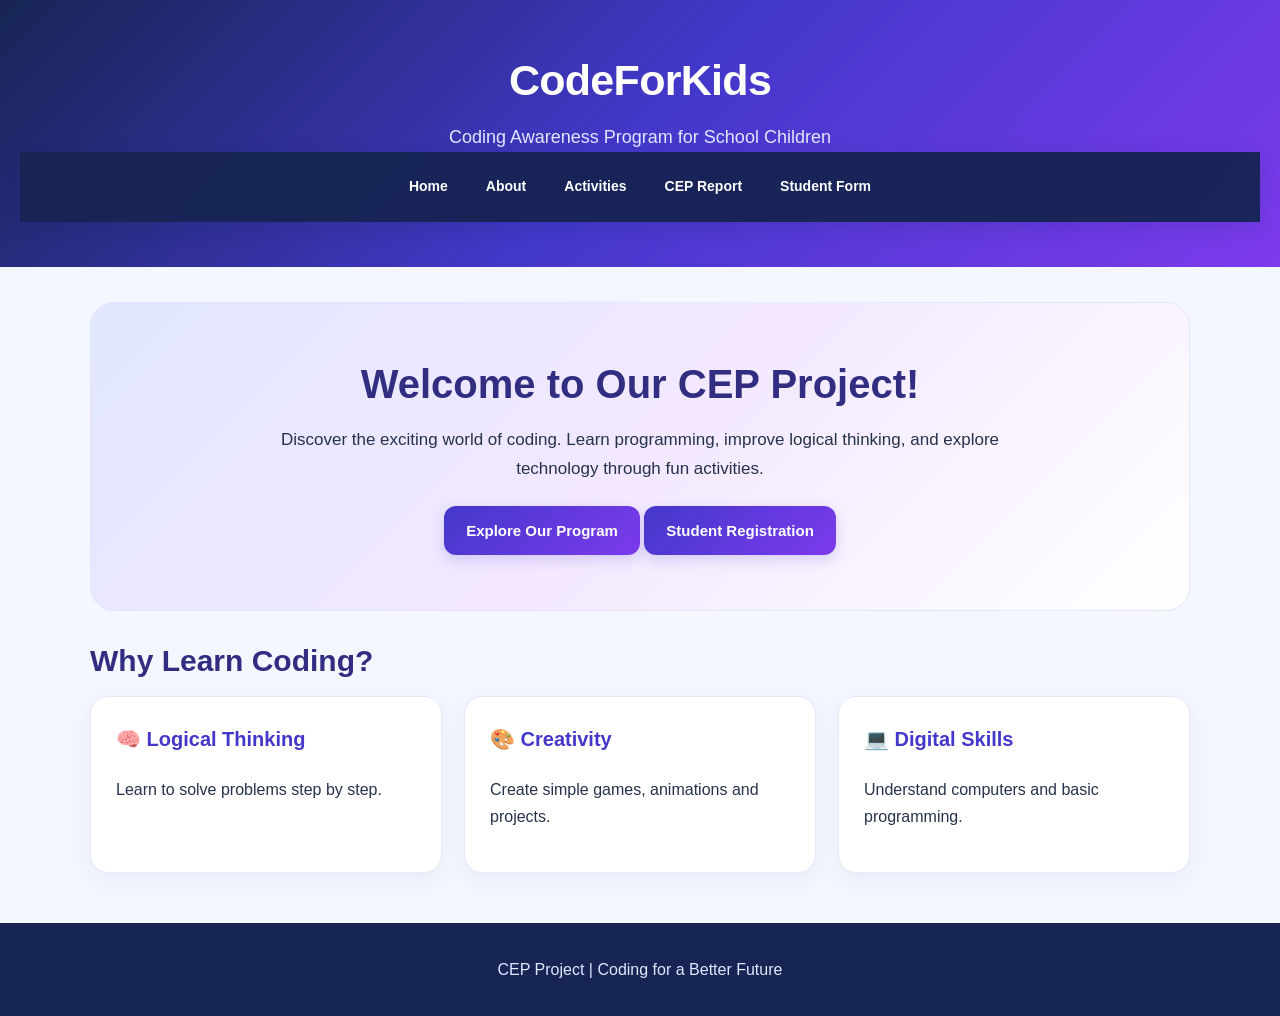
<file: index.html>
<!DOCTYPE html>
<html lang="en">
<head>
    <meta charset="UTF-8">
    <meta name="viewport" content="width=device-width, initial-scale=1.0">
    <title>Home | Coding Awareness CEP</title>
    <link rel="stylesheet" href="style.css">
</head>
<body>

    <header>
        <h1>CodeForKids</h1>
        <p>Coding Awareness Program for School Children</p>

        <nav>
            <a href="index.html">Home</a>
            <a href="about.html">About</a>
            <a href="activities.html">Activities</a>
            <a href="report.html">CEP Report</a>
            <a href="student.html">Student Form</a>
        </nav>
    </header>

    <main>
        <section class="hero">
            <h2>Welcome to Our CEP Project!</h2>
            <p>
                Discover the exciting world of coding.
                Learn programming, improve logical thinking,
                and explore technology through fun activities.
            </p>
            <a class="button" href="about.html">Explore Our Program</a>
            <a class="button" href="student.html">Student Registration</a>
        </section>

        <section class="content">
            <h2>Why Learn Coding?</h2>
            <div class="cards">
                <article class="card">
                    <h3>🧠 Logical Thinking</h3>
                    <p>Learn to solve problems step by step.</p>
                </article>

                <article class="card">
                    <h3>🎨 Creativity</h3>
                    <p>Create simple games, animations and projects.</p>
                </article>

                <article class="card">
                    <h3>💻 Digital Skills</h3>
                    <p>Understand computers and basic programming.</p>
                </article>
            </div>
        </section>
    </main>

    <footer>
        <p>CEP Project | Coding for a Better Future</p>
    </footer>

</body>
</html>
</file>
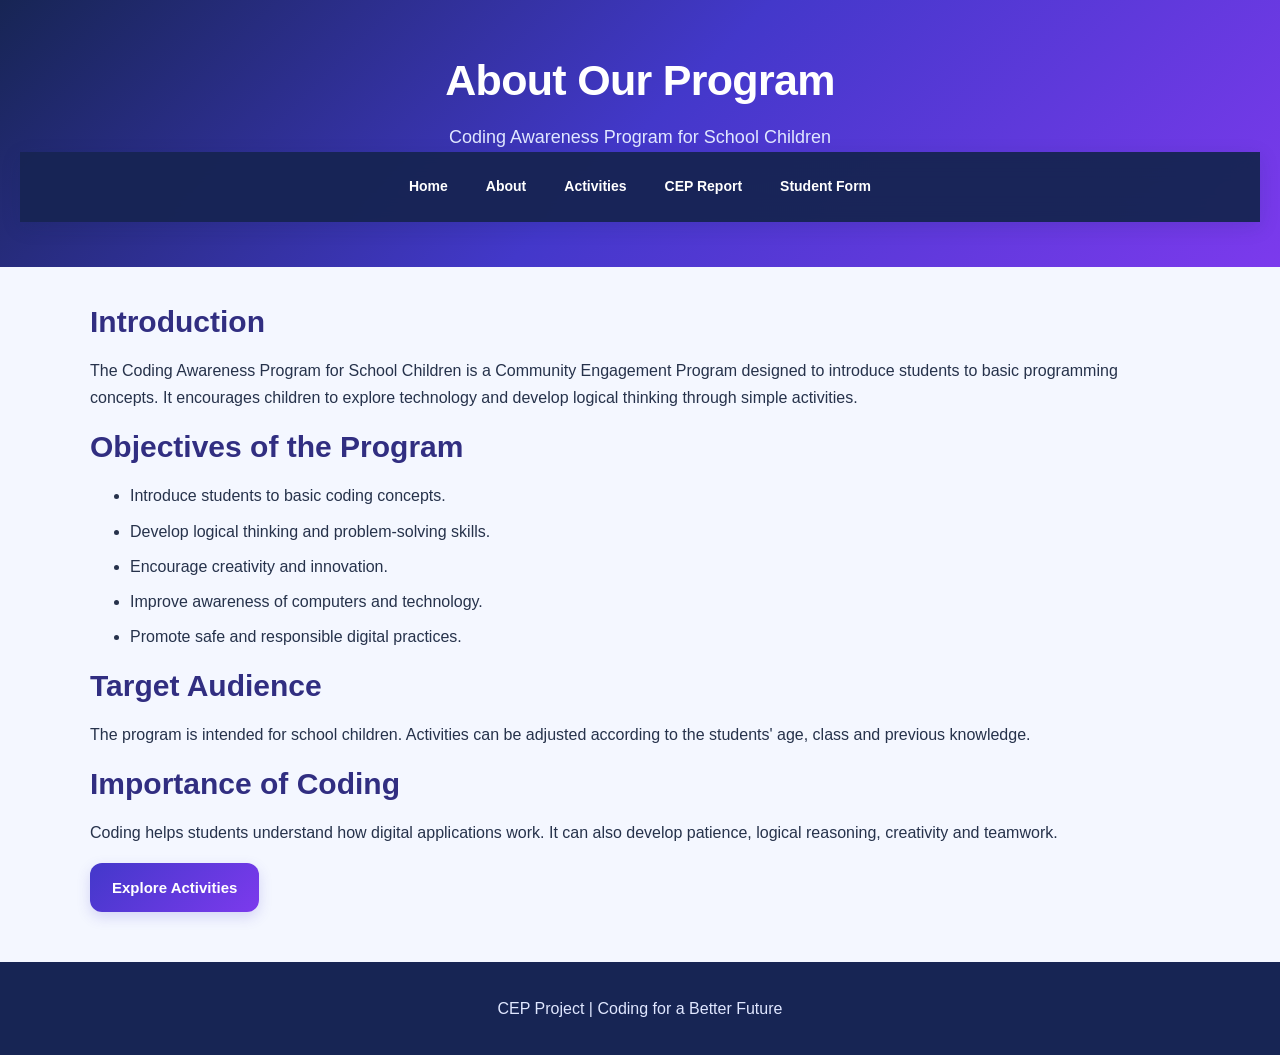
<file: about.html>
<!DOCTYPE html>
<html lang="en">
<head>
    <meta charset="UTF-8">
    <meta name="viewport" content="width=device-width, initial-scale=1.0">
    <title>About | Coding Awareness CEP</title>
    <link rel="stylesheet" href="style.css">
</head>
<body>

    <header>
        <h1>About Our Program</h1>
        <p>Coding Awareness Program for School Children</p>

        <nav>
            <a href="index.html">Home</a>
            <a href="about.html">About</a>
            <a href="activities.html">Activities</a>
            <a href="report.html">CEP Report</a>
            <a href="student.html">Student Form</a>
        </nav>
    </header>

    <main>
        <section class="content">
            <h2>Introduction</h2>
            <p>
                The Coding Awareness Program for School Children
                is a Community Engagement Program designed to
                introduce students to basic programming concepts.
                It encourages children to explore technology and
                develop logical thinking through simple activities.
            </p>

            <h2>Objectives of the Program</h2>
            <ul>
                <li>Introduce students to basic coding concepts.</li>
                <li>Develop logical thinking and problem-solving skills.</li>
                <li>Encourage creativity and innovation.</li>
                <li>Improve awareness of computers and technology.</li>
                <li>Promote safe and responsible digital practices.</li>
            </ul>

            <h2>Target Audience</h2>
            <p>
                The program is intended for school children.
                Activities can be adjusted according to the
                students' age, class and previous knowledge.
            </p>

            <h2>Importance of Coding</h2>
            <p>
                Coding helps students understand how digital
                applications work. It can also develop patience,
                logical reasoning, creativity and teamwork.
            </p>

            <a class="button" href="activities.html">
                Explore Activities
            </a>
        </section>
    </main>

    <footer>
        <p>CEP Project | Coding for a Better Future</p>
    </footer>

</body>
</html>
</file>
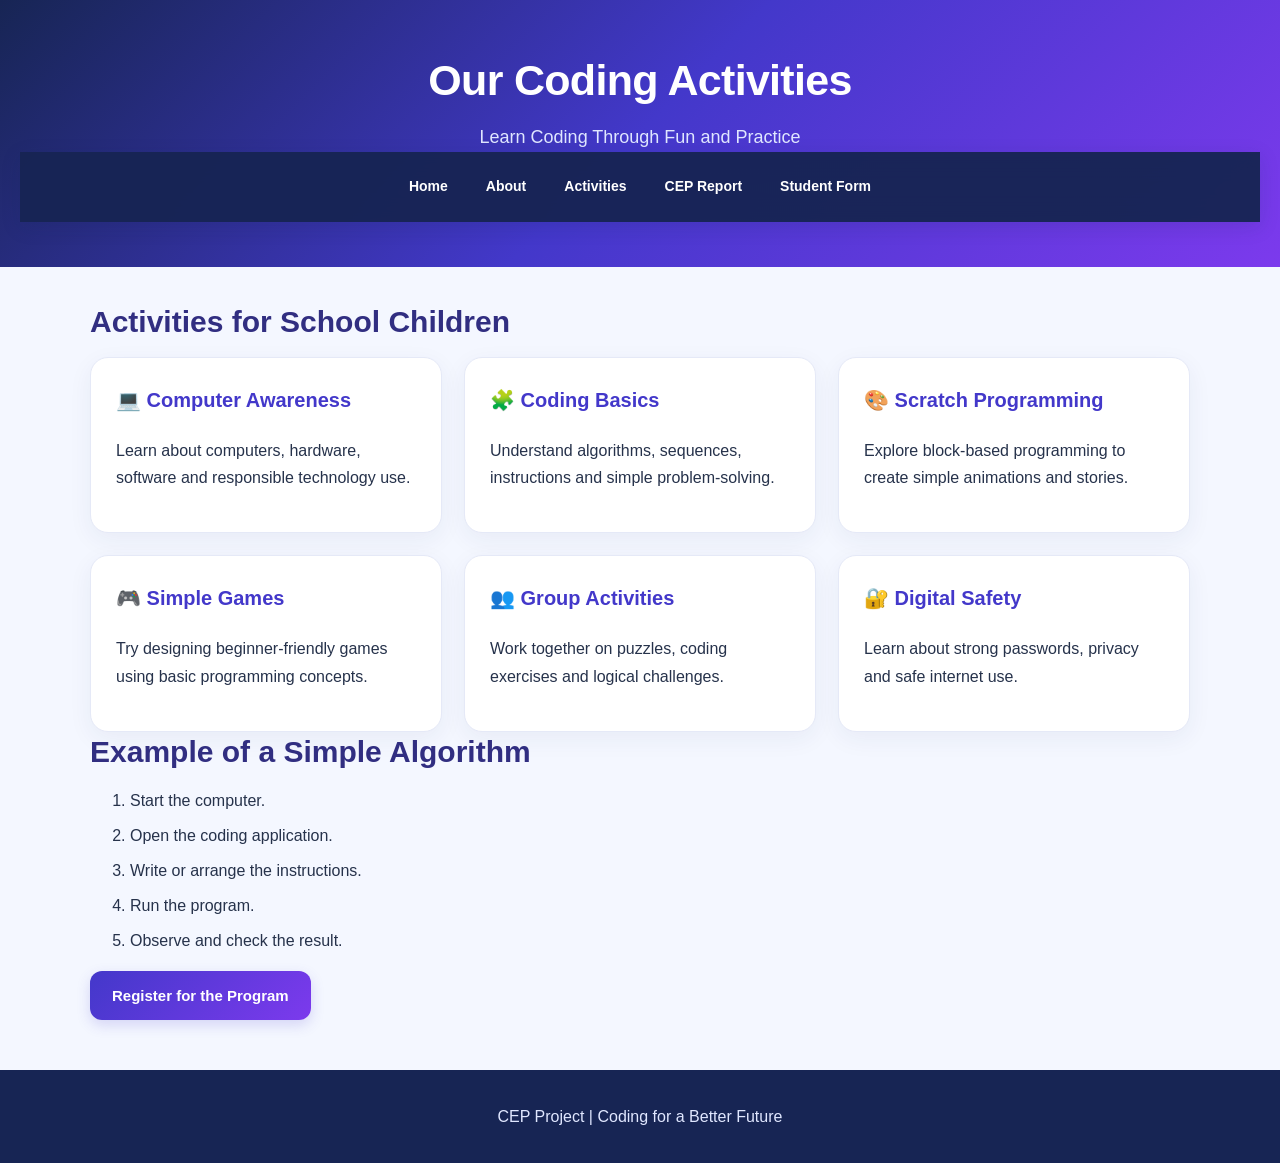
<file: activities.html>
<!DOCTYPE html>
<html lang="en">
<head>
    <meta charset="UTF-8">
    <meta name="viewport" content="width=device-width, initial-scale=1.0">
    <title>Activities | Coding Awareness CEP</title>
    <link rel="stylesheet" href="style.css">
</head>
<body>

    <header>
        <h1>Our Coding Activities</h1>
        <p>Learn Coding Through Fun and Practice</p>

        <nav>
            <a href="index.html">Home</a>
            <a href="about.html">About</a>
            <a href="activities.html">Activities</a>
            <a href="report.html">CEP Report</a>
            <a href="student.html">Student Form</a>
        </nav>
    </header>

    <main>
        <section class="content">
            <h2>Activities for School Children</h2>

            <div class="cards">
                <article class="card">
                    <h3>💻 Computer Awareness</h3>
                    <p>
                        Learn about computers, hardware,
                        software and responsible technology use.
                    </p>
                </article>

                <article class="card">
                    <h3>🧩 Coding Basics</h3>
                    <p>
                        Understand algorithms, sequences,
                        instructions and simple problem-solving.
                    </p>
                </article>

                <article class="card">
                    <h3>🎨 Scratch Programming</h3>
                    <p>
                        Explore block-based programming to
                        create simple animations and stories.
                    </p>
                </article>

                <article class="card">
                    <h3>🎮 Simple Games</h3>
                    <p>
                        Try designing beginner-friendly games
                        using basic programming concepts.
                    </p>
                </article>

                <article class="card">
                    <h3>👥 Group Activities</h3>
                    <p>
                        Work together on puzzles, coding
                        exercises and logical challenges.
                    </p>
                </article>

                <article class="card">
                    <h3>🔐 Digital Safety</h3>
                    <p>
                        Learn about strong passwords, privacy
                        and safe internet use.
                    </p>
                </article>
            </div>

            <h2>Example of a Simple Algorithm</h2>
            <ol>
                <li>Start the computer.</li>
                <li>Open the coding application.</li>
                <li>Write or arrange the instructions.</li>
                <li>Run the program.</li>
                <li>Observe and check the result.</li>
            </ol>

            <a class="button" href="student.html">
                Register for the Program
            </a>
        </section>
    </main>

    <footer>
        <p>CEP Project | Coding for a Better Future</p>
    </footer>

</body>
</html>
</file>
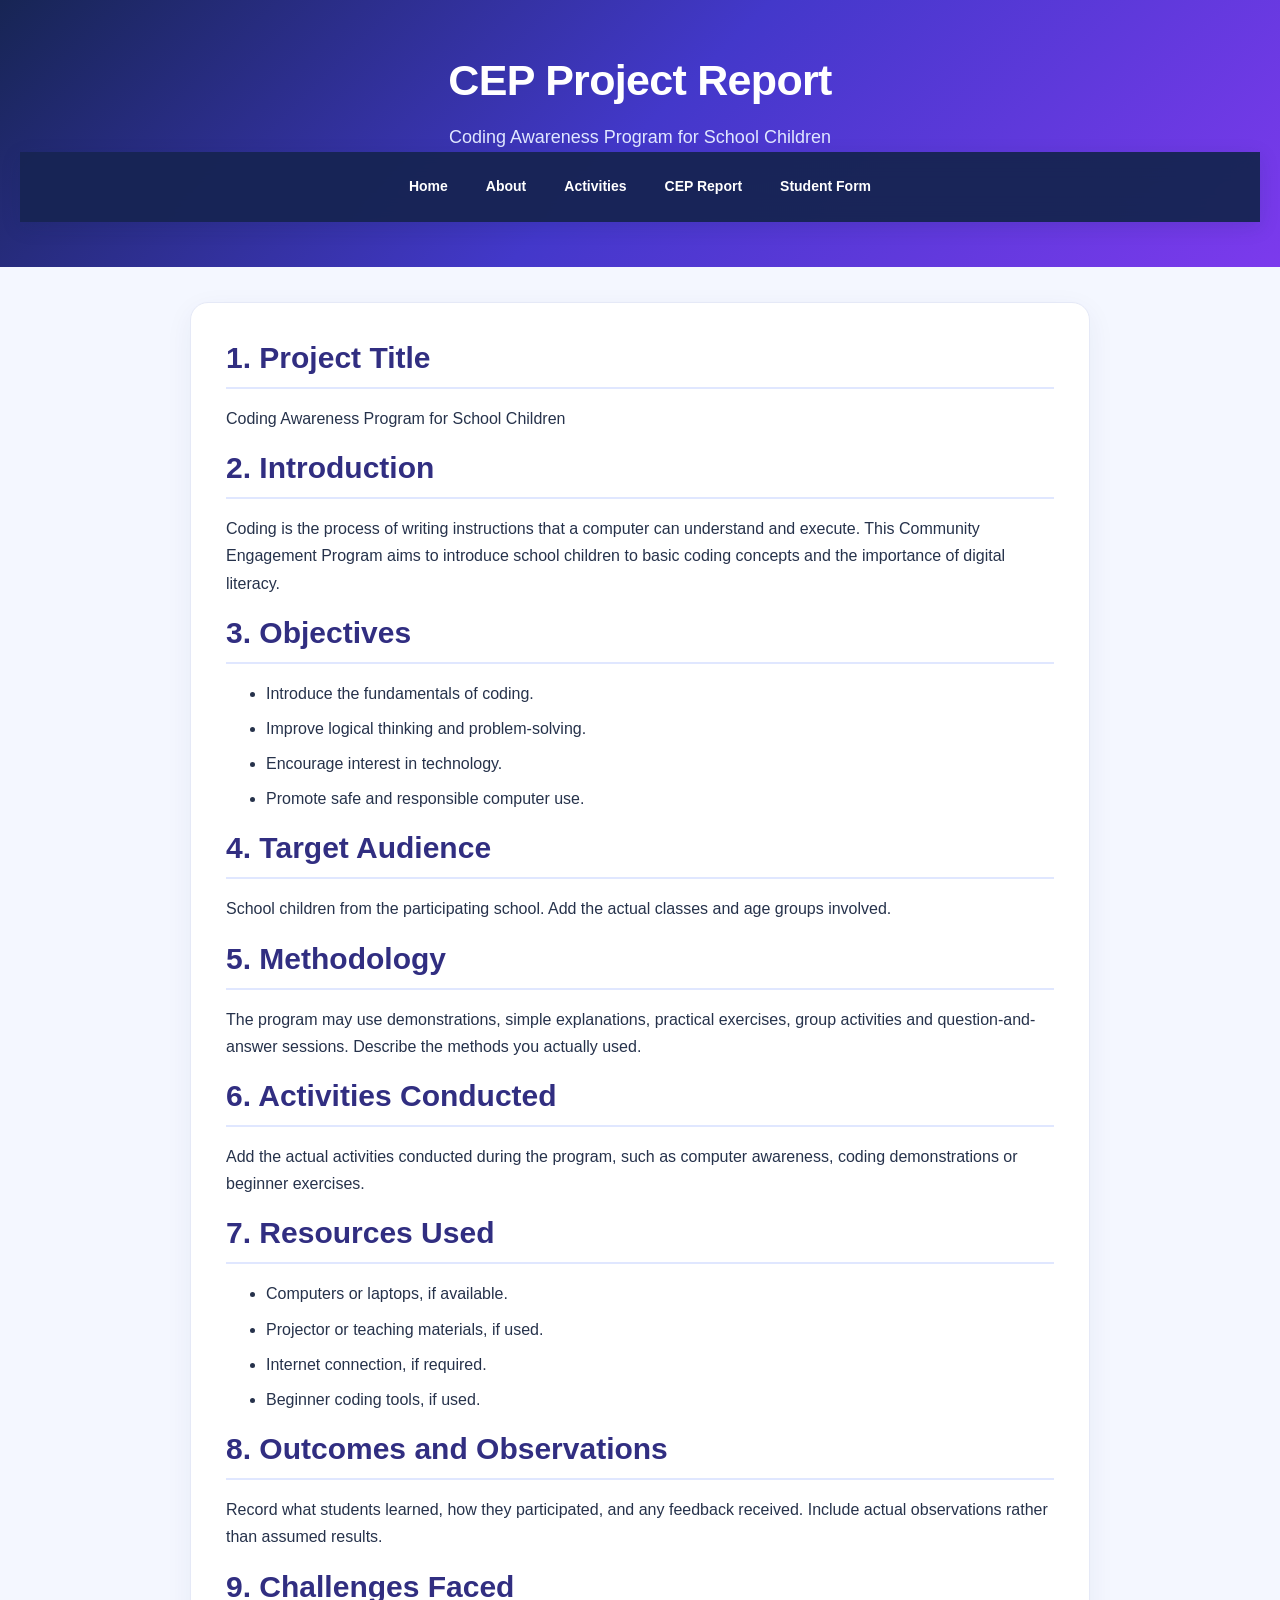
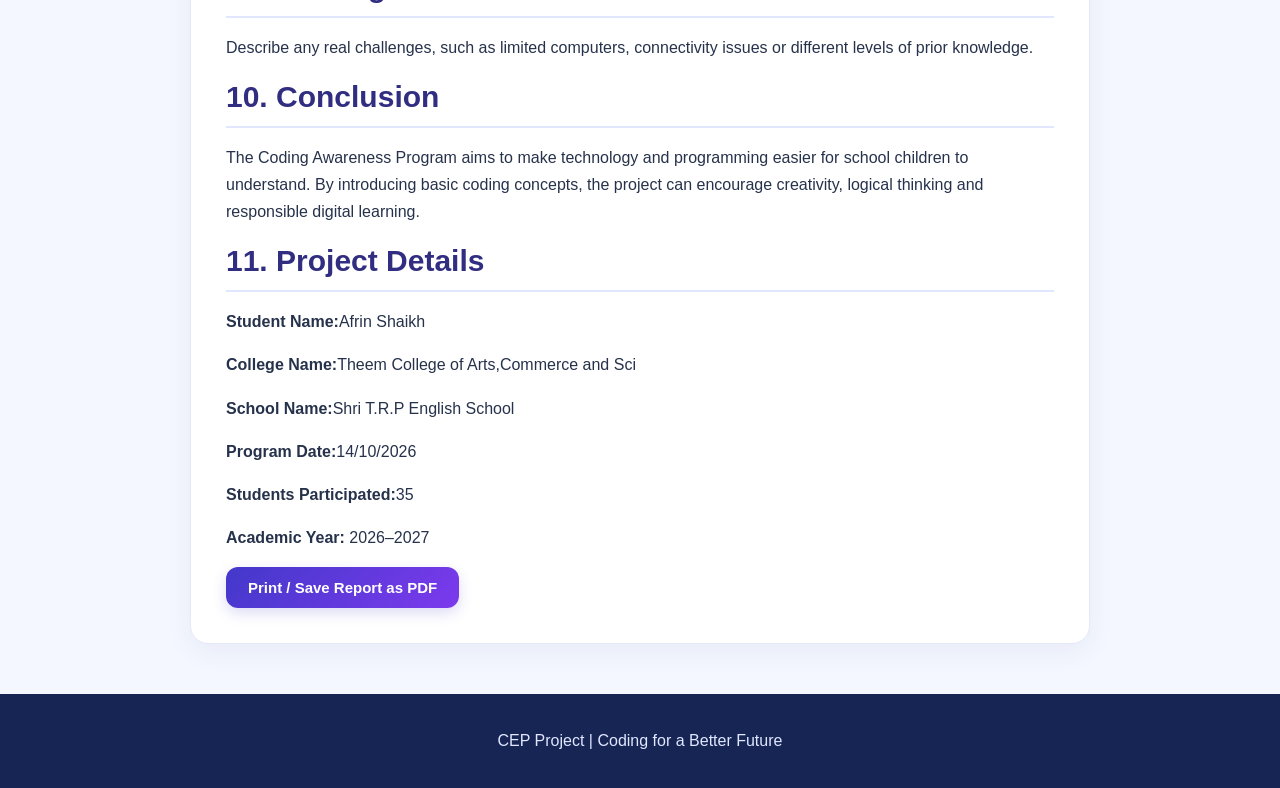
<file: report.html>
<!DOCTYPE html>
<html lang="en">
<head>
    <meta charset="UTF-8">
    <meta name="viewport" content="width=device-width, initial-scale=1.0">
    <title>CEP Report | Coding Awareness</title>
    <link rel="stylesheet" href="style.css">
</head>
<body>

    <header>
        <h1>CEP Project Report</h1>
        <p>Coding Awareness Program for School Children</p>

        <nav>
            <a href="index.html">Home</a>
            <a href="about.html">About</a>
            <a href="activities.html">Activities</a>
            <a href="report.html">CEP Report</a>
            <a href="student.html">Student Form</a>
        </nav>
    </header>

    <main>
        <section class="content report-content">

            <h2>1. Project Title</h2>
            <p>
                Coding Awareness Program for School Children
            </p>

            <h2>2. Introduction</h2>
            <p>
                Coding is the process of writing instructions
                that a computer can understand and execute.
                This Community Engagement Program aims to
                introduce school children to basic coding
                concepts and the importance of digital literacy.
            </p>

            <h2>3. Objectives</h2>
            <ul>
                <li>Introduce the fundamentals of coding.</li>
                <li>Improve logical thinking and problem-solving.</li>
                <li>Encourage interest in technology.</li>
                <li>Promote safe and responsible computer use.</li>
            </ul>

            <h2>4. Target Audience</h2>
            <p>
                School children from the participating school.
                Add the actual classes and age groups involved.
            </p>

            <h2>5. Methodology</h2>
            <p>
                The program may use demonstrations, simple
                explanations, practical exercises, group
                activities and question-and-answer sessions.
                Describe the methods you actually used.
            </p>

            <h2>6. Activities Conducted</h2>
            <p>
                Add the actual activities conducted during
                the program, such as computer awareness,
                coding demonstrations or beginner exercises.
            </p>

            <h2>7. Resources Used</h2>
            <ul>
                <li>Computers or laptops, if available.</li>
                <li>Projector or teaching materials, if used.</li>
                <li>Internet connection, if required.</li>
                <li>Beginner coding tools, if used.</li>
            </ul>

            <h2>8. Outcomes and Observations</h2>
            <p>
                Record what students learned, how they
                participated, and any feedback received.
                Include actual observations rather than
                assumed results.
            </p>

            <h2>9. Challenges Faced</h2>
            <p>
                Describe any real challenges, such as
                limited computers, connectivity issues
                or different levels of prior knowledge.
            </p>

            <h2>10. Conclusion</h2>
            <p>
                The Coding Awareness Program aims to make
                technology and programming easier for
                school children to understand. By introducing
                basic coding concepts, the project can
                encourage creativity, logical thinking and
                responsible digital learning.
            </p>

            <h2>11. Project Details</h2>
            <p><strong>Student Name:</strong>Afrin Shaikh </p>
            <p><strong>College Name:</strong>Theem College of Arts,Commerce and Sci</p>
            <p><strong>School Name:</strong>Shri T.R.P English School</p>
            <p><strong>Program Date:</strong>14/10/2026</p>
            <p><strong>Students Participated:</strong>35</p>
            <p><strong>Academic Year:</strong> 2026–2027</p>

            <button class="button" onclick="window.print()">
                Print / Save Report as PDF
            </button>

        </section>
    </main>

    <footer>
        <p>CEP Project | Coding for a Better Future</p>
    </footer>

</body>
</html>
</file>
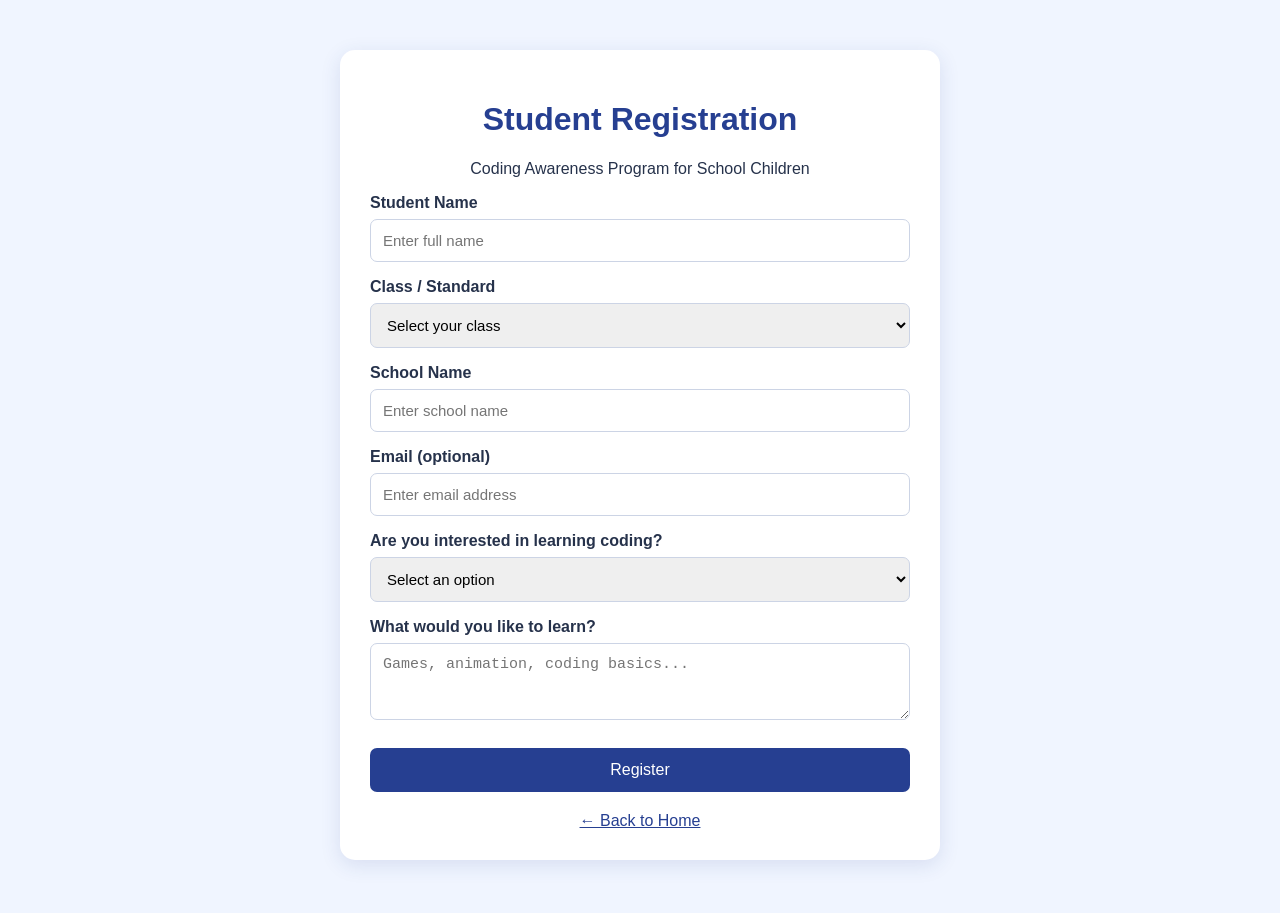
<file: student.html>
<!DOCTYPE html>
<html lang="en">
<head>
    <meta charset="UTF-8">
    <meta name="viewport" content="width=device-width, initial-scale=1.0">

    <title>Student Registration | CEP</title>

    <style>
        * {
            box-sizing: border-box;
        }

        body {
            font-family: Arial, sans-serif;
            background: #f0f5ff;
            color: #26324b;
            margin: 0;
            padding: 25px;
        }

        .form-container {
            max-width: 600px;
            margin: 25px auto;
            padding: 30px;
            background: white;
            border-radius: 15px;
            box-shadow: 0 5px 20px #263f9120;
        }

        h1 {
            text-align: center;
            color: #263f91;
        }

        p {
            text-align: center;
        }

        label {
            display: block;
            margin-top: 16px;
            font-weight: bold;
        }

        input, select, textarea {
            width: 100%;
            padding: 12px;
            margin-top: 7px;
            border: 1px solid #ccd4e5;
            border-radius: 7px;
            font-size: 15px;
        }

        button {
            width: 100%;
            margin-top: 24px;
            padding: 13px;
            background: #263f91;
            color: white;
            border: none;
            border-radius: 7px;
            font-size: 16px;
            cursor: pointer;
        }

        button:hover {
            background: #18254b;
        }

        .back {
            display: block;
            text-align: center;
            margin-top: 20px;
            color: #263f91;
        }

        #message {
            color: #176b3a;
            text-align: center;
            margin-top: 15px;
        }
    </style>
</head>

<body>

    <div class="form-container">
        <h1>Student Registration</h1>

        <p>
            Coding Awareness Program for School Children
        </p>

        <form id="studentForm">

            <label for="studentName">Student Name</label>
            <input type="text" id="studentName"
                   placeholder="Enter full name" required>

            <label for="className">Class / Standard</label>
            <select id="className" required>
                <option value="">Select your class</option>
                <option>Class 5</option>
                <option>Class 6</option>
                <option>Class 7</option>
                <option>Class 8</option>
                <option>Class 9</option>
                <option>Class 10</option>
            </select>

            <label for="schoolName">School Name</label>
            <input type="text" id="schoolName"
                   placeholder="Enter school name" required>

            <label for="email">Email (optional)</label>
            <input type="email" id="email"
                   placeholder="Enter email address">

            <label for="interest">Are you interested in learning coding?</label>
            <select id="interest" required>
                <option value="">Select an option</option>
                <option>Yes, very interested</option>
                <option>Somewhat interested</option>
                <option>I want to learn more first</option>
            </select>

            <label for="comments">What would you like to learn?</label>
            <textarea id="comments" rows="3"
                      placeholder="Games, animation, coding basics..."></textarea>

            <button type="submit">Register</button>

            <p id="message" role="status"></p>
        </form>

        <a class="back" href="index.html">
            ← Back to Home
        </a>
    </div>

    <script>
        document.getElementById("studentForm")
            .addEventListener("submit", function(event) {

                event.preventDefault();

                document.getElementById("message").textContent =
                    "Thank you! Your form was completed successfully.";

                this.reset();
            });
    </script>

</body>
</html>
</file>
<file: style.css>
/* =====================================
   CODING AWARENESS CEP WEBSITE
   Modern, Responsive Website Design
===================================== */

/* 1. Global styles */
* {
    box-sizing: border-box;
}

html {
    scroll-behavior: smooth;
    scroll-padding-top: 100px;
}

body {
    margin: 0;
    font-family: "Segoe UI", Arial, sans-serif;
    background: #f4f7ff;
    color: #26324b;
    line-height: 1.7;
}

/* 2. Attractive header */
header {
    background: linear-gradient(135deg, #172554, #4338ca, #7c3aed);
    color: white;
    text-align: center;
    padding: 55px 20px 45px;
}

header h1 {
    color: white;
    font-size: clamp(28px, 4vw, 43px);
    line-height: 1.2;
    margin: 0 auto 15px;
    max-width: 950px;
    letter-spacing: -0.7px;
}

header p {
    color: #e0e7ff;
    font-size: 18px;
    max-width: 750px;
    margin: 0 auto;
}

/* 3. Sticky navigation bar */
.navbar,
nav {
    position: sticky;
    top: 0;
    z-index: 1000;
    display: flex;
    justify-content: center;
    align-items: center;
    flex-wrap: wrap;
    gap: 8px;
    padding: 13px 16px;
    background: rgba(23, 37, 84, 0.97);
    box-shadow: 0 5px 18px rgba(23, 37, 84, 0.15);
    backdrop-filter: blur(12px);
}

.navbar a,
nav a {
    color: white;
    text-decoration: none;
    font-size: 14px;
    font-weight: 600;
    padding: 10px 15px;
    border-radius: 10px;
    transition: background 0.25s ease,
                color 0.25s ease,
                transform 0.25s ease;
}

.navbar a:hover,
nav a:hover {
    background: white;
    color: #4338ca;
    transform: translateY(-2px);
}

/* 4. Main content */
main {
    width: min(1100px, 92%);
    margin: 35px auto;
}

section {
    margin-bottom: 28px;
}

h2 {
    color: #312e81;
    font-size: clamp(23px, 3vw, 30px);
    line-height: 1.3;
    margin-top: 0;
    margin-bottom: 16px;
}

h3 {
    color: #4338ca;
    font-size: 20px;
    margin-top: 0;
}

p {
    margin-top: 0;
}

li {
    margin-bottom: 8px;
}

::selection {
    background: #c7d2fe;
    color: #172554;
}

/* 5. Attractive cards */
.card,
.activity-card,
.info-card {
    background: white;
    padding: 25px;
    border: 1px solid #e5e9f7;
    border-radius: 18px;
    box-shadow: 0 7px 25px rgba(37, 51, 100, 0.06);
    transition: transform 0.25s ease,
                box-shadow 0.25s ease;
}

.card:hover,
.activity-card:hover,
.info-card:hover {
    transform: translateY(-5px);
    box-shadow: 0 14px 32px rgba(67, 56, 202, 0.12);
}

/* Card layouts */
.card-container,
.cards,
.activities-grid {
    display: grid;
    grid-template-columns: repeat(3, minmax(0, 1fr));
    gap: 22px;
}

/* 6. Hero section for the home page */
.hero {
    padding: 55px 35px;
    margin: 30px 0;
    text-align: center;
    border-radius: 24px;
    background: linear-gradient(135deg, #e0e7ff, #f3e8ff, #ffffff);
    border: 1px solid #e0e7ff;
}

.hero h2 {
    font-size: clamp(28px, 4vw, 40px);
    color: #312e81;
}

.hero p {
    max-width: 760px;
    margin: 0 auto 22px;
    font-size: 17px;
}

/* 7. Buttons */
button,
.btn,
.button {
    display: inline-block;
    border: none;
    border-radius: 12px;
    padding: 12px 22px;
    background: linear-gradient(135deg, #4338ca, #7c3aed);
    color: white;
    font-family: inherit;
    font-size: 15px;
    font-weight: 600;
    text-decoration: none;
    cursor: pointer;
    box-shadow: 0 5px 14px rgba(67, 56, 202, 0.18);
    transition: transform 0.2s ease,
                box-shadow 0.2s ease;
}

button:hover,
.btn:hover,
.button:hover {
    transform: translateY(-2px);
    box-shadow: 0 8px 20px rgba(67, 56, 202, 0.25);
}

/* 8. Registration form */
form {
    max-width: 720px;
    margin: 25px auto;
    padding: 30px;
    background: white;
    border: 1px solid #e5e9f7;
    border-radius: 20px;
    box-shadow: 0 10px 35px rgba(37, 51, 100, 0.08);
}

label {
    display: block;
    margin: 15px 0 7px;
    font-weight: 600;
    color: #312e81;
}

input,
select,
textarea {
    width: 100%;
    padding: 12px 14px;
    border: 1px solid #cbd5e1;
    border-radius: 10px;
    background: #fbfcff;
    color: #26324b;
    font: inherit;
    outline: none;
    transition: border-color 0.2s ease,
                box-shadow 0.2s ease;
}

input:focus,
select:focus,
textarea:focus {
    border-color: #6366f1;
    box-shadow: 0 0 0 4px rgba(99, 102, 241, 0.13);
}

textarea {
    min-height: 110px;
    resize: vertical;
}

form button {
    margin-top: 20px;
}

/* 9. Report content */
.report,
.report-content {
    max-width: 900px;
    margin: 30px auto;
    padding: 35px;
    background: white;
    border: 1px solid #e5e9f7;
    border-radius: 18px;
    box-shadow: 0 8px 28px rgba(37, 51, 100, 0.06);
}

.report h2,
.report-content h2 {
    padding-bottom: 10px;
    border-bottom: 2px solid #e0e7ff;
}

.report h3,
.report-content h3 {
    margin-top: 24px;
}

/* 10. Images */
img {
    max-width: 100%;
    height: auto;
    border-radius: 14px;
}

.card img,
.activity-card img,
.info-card img {
    width: 100%;
    object-fit: cover;
}

/* 11. Links */
main a:not(.btn):not(.button) {
    color: #4338ca;
}

main a:not(.btn):not(.button):hover {
    color: #7c3aed;
}

/* 12. Footer */
footer {
    margin-top: 50px;
    padding: 28px 20px;
    background: #172554;
    color: #e0e7ff;
    text-align: center;
}

footer p {
    margin: 5px 0;
}

/* 13. Mobile responsive design */
@media (max-width: 800px) {
    .card-container,
    .cards,
    .activities-grid {
        grid-template-columns: repeat(2, minmax(0, 1fr));
    }

    main {
        width: 94%;
    }

    .report,
    .report-content {
        padding: 24px;
    }
}

@media (max-width: 600px) {
    header {
        padding: 38px 16px;
    }

    header p {
        font-size: 15px;
    }

    .navbar,
    nav {
        gap: 5px;
        padding: 9px 5px;
    }

    .navbar a,
    nav a {
        font-size: 12px;
        padding: 9px 10px;
    }

    main {
        margin: 22px auto;
    }

    .card-container,
    .cards,
    .activities-grid {
        grid-template-columns: 1fr;
    }

    .hero {
        padding: 35px 20px;
    }

    form {
        padding: 22px 17px;
    }

    .report,
    .report-content {
        padding: 20px 16px;
    }
}

/* 14. Clean printing for the CEP report */
@media print {
    body {
        background: white;
        color: black;
        font-size: 12pt;
    }

    header {
        background: white;
        color: black;
        padding: 10px;
    }

    header h1,
    header p,
    h2,
    h3 {
        color: black;
    }

    .navbar,
    nav,
    footer,
    button,
    .btn,
    .button,
    .no-print {
        display: none !important;
    }

    main,
    .report,
    .report-content {
        width: 100%;
        max-width: none;
        margin: 0;
        padding: 0;
        border: none;
        box-shadow: none;
    }

    .card,
    .activity-card,
    .info-card {
        box-shadow: none;
        break-inside: avoid;
    }
}
</file>
